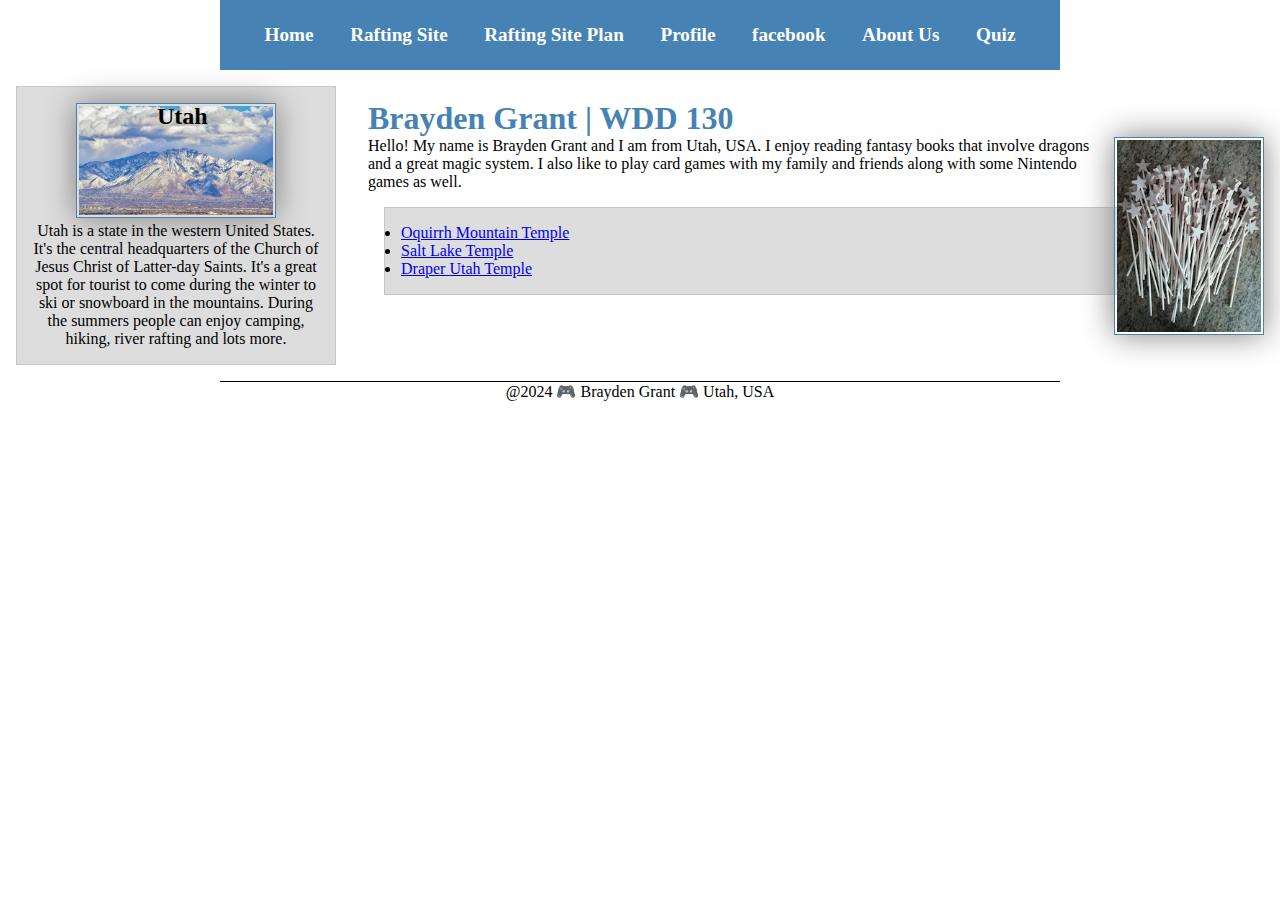
<file: index.html>
<!DOCTYPE html>
<html lang="en-US">
    <head>
        <meta charset="utf-8">
        <meta name="viewport" content="width=device-width, initial-scale=1.0">
        <title>Brayden Grant | WDD 130</title>
        <meta name="description" content="Brayden Grant | WDD 130, Home Course Page">
        <meta name="Author" content="Brayden Grant">
        <link rel="stylesheet" href="styles/styles.css">
    </head>
    <body>
        <header>
            <nav>
                <a href="#">Home</a>
                <a href="wwr/index.html">Rafting Site</a>
                <a href="wwr/site-plan-rafting.html">Rafting Site Plan</a>
                <a href="https://www.linkedin.com/in/brayden-grant-a1aab3299/">Profile</a>
                <a href="https://facebook.com">facebook</a>
                <a href="wwr/about.html">About Us</a>
                <a href="quiz.html">Quiz</a>
            </nav>
        </header>
        <div class="grid">
            <main>
                <h1>Brayden Grant | WDD 130</h1>
                <img src="images/profile.webp" alt="Hello, my name is Brayden Grant" width="200">
                <p>Hello! My name is Brayden Grant and I am from Utah, USA. I enjoy reading fantasy books that involve dragons and a great magic system. I also like to play card games with my family and friends along with some Nintendo games as well.</p>
                <ul class="box">
                    <li><a href="https://www.churchofjesuschrist.org/temples/details/oquirrh-mountain-utah-temple" target="_blank">Oquirrh Mountain Temple</a></li>
                    <li><a href="https://www.churchofjesuschrist.org/temples/details/salt-lake-temple" target="_blank">Salt Lake Temple</a></li>
                    <li><a href="https://www.churchofjesuschrist.org/temples/details/draper-utah-temple" target="_blank">Draper Utah Temple</a></li>
                </ul>
            </main>
            <aside class="box">
                <h2>Utah</h2>
                <img src="images/utah.webp" alt="Utah landscape">
                <p>Utah is a state in the western United States. It's the central headquarters of the Church of Jesus Christ of Latter-day Saints. It's a great spot for tourist to come during the winter to ski or snowboard in the mountains. During the summers people can enjoy camping, hiking, river rafting and lots more.</p>
            </aside>
        </div>
        <footer>
            <p>@2024 🎮 Brayden Grant 🎮 Utah, USA</p>
        </footer>
    </body>
    <!-- 7 May 2024 -->
</html>
</file>
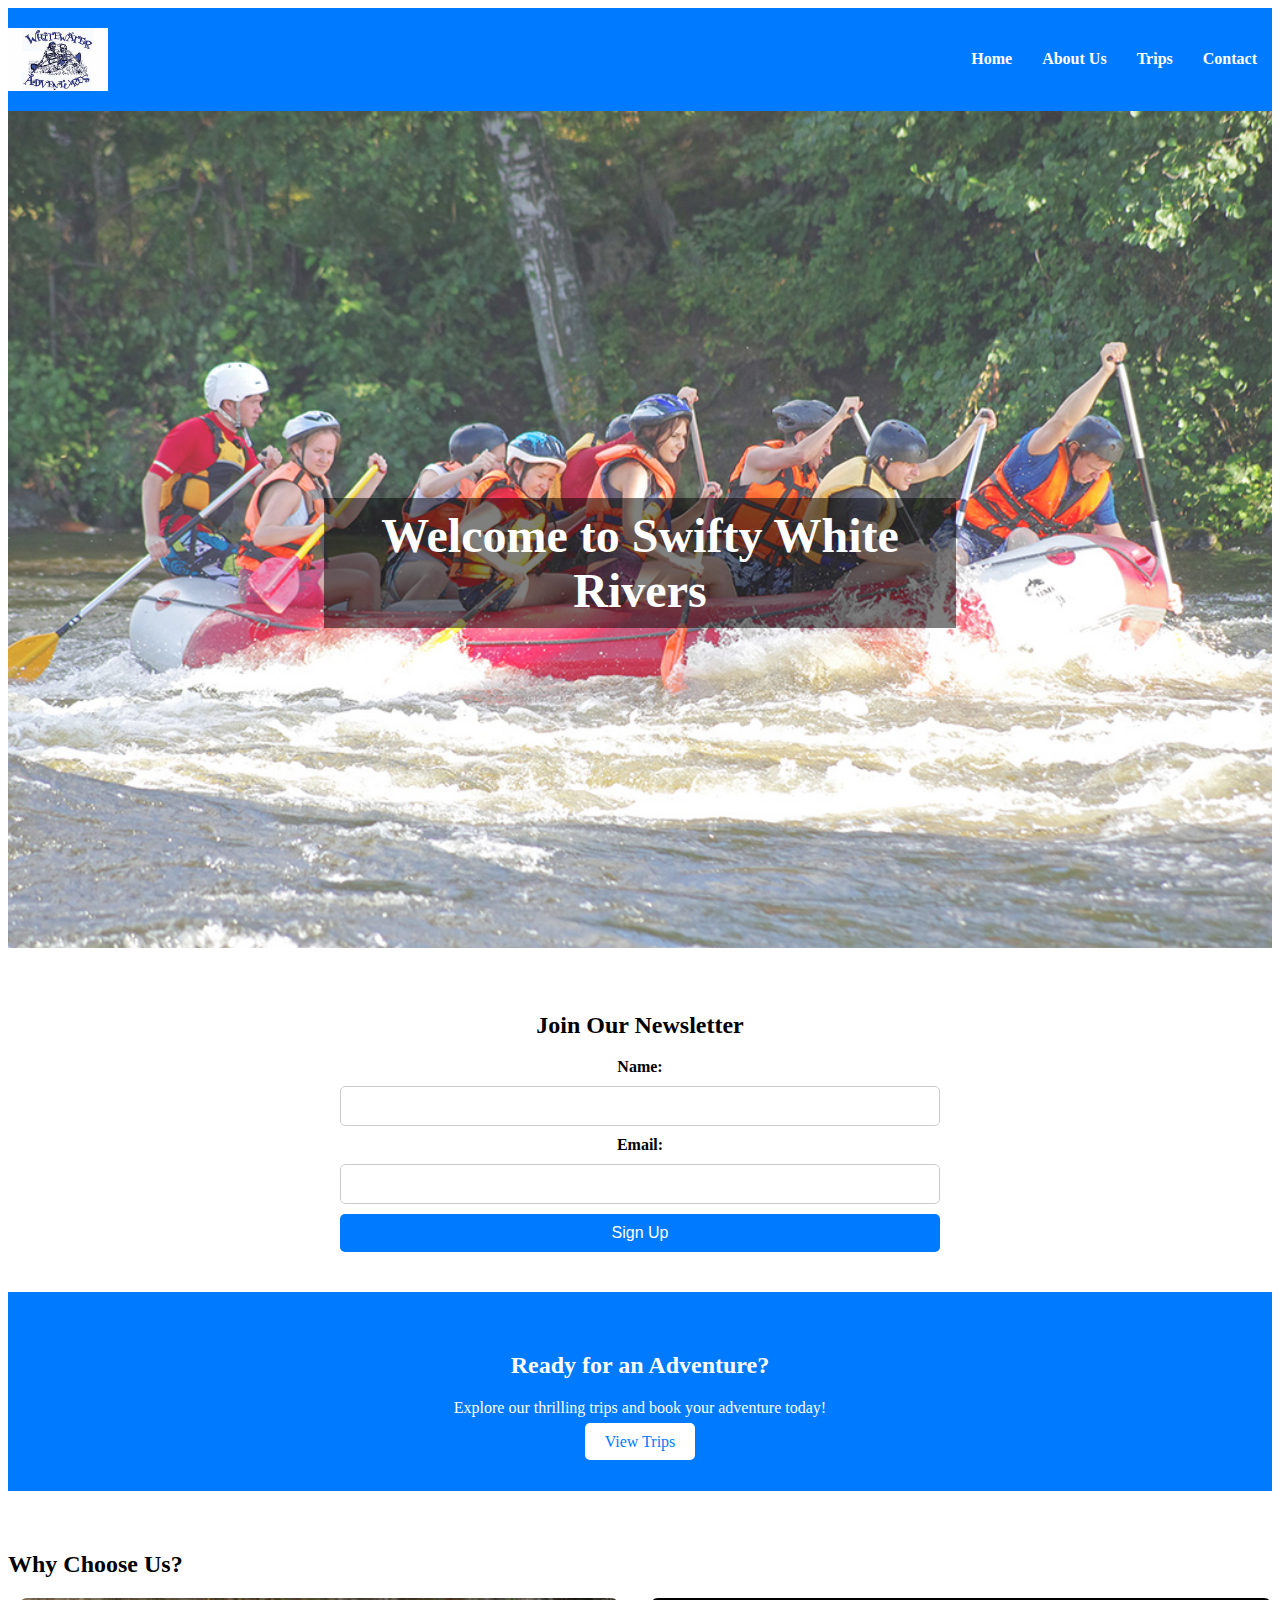
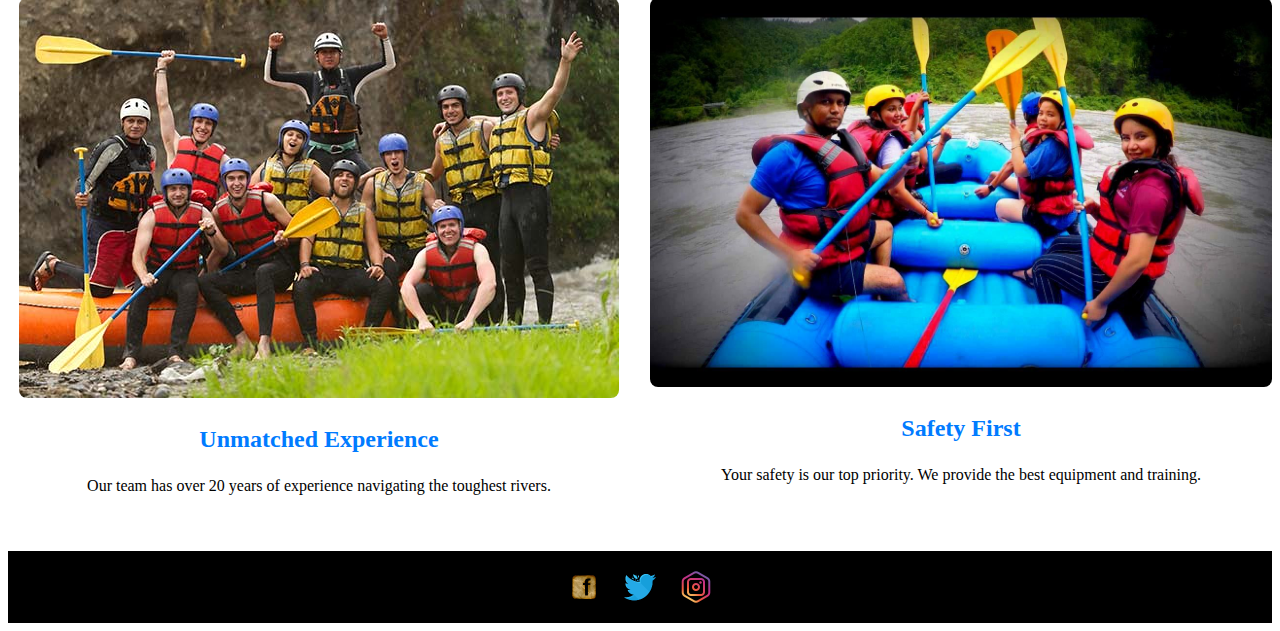
<file: wwr/index.html>
<!DOCTYPE html>
<html lang="en-US">
<head>
    <meta charset="utf-8">
    <meta name="viewport" content="width=device-width, initial-scale=1">
    <title>Home - Swifty White Rivers</title>
    <meta name="description" content="Experience the thrill of white water rafting with Swifty White Rivers. Join us for unforgettable adventures!">
    <link rel="stylesheet" href="styles/rafting2.css">
</head>
<body>
    <header>
        <div class="container">
            <img src="images/logo.jpg" alt="Rafting Company logo" class="logo">
            <nav>
                <ul>
                    <li><a href="index.html">Home</a></li>
                    <li><a href="about.html">About Us</a></li>
                    <li><a href="trips.html">Trips</a></li>
                    <li><a href="contact.html">Contact</a></li>
                </ul>
            </nav>
        </div>
    </header>
    <main>
        <section class="hero">
            <img src="images/rafting-hero.jpg" alt="Exciting white water rafting" class="full-width-image">
            <h1>Welcome to Swifty White Rivers</h1>
        </section>
        <section class="newsletter">
            <div class="container">
                <h2>Join Our Newsletter</h2>
                <form action="#" method="post">
                    <label for="name">Name:</label>
                    <input type="text" id="name" name="name" required>
                    <label for="email">Email:</label>
                    <input type="email" id="email" name="email" required>
                    <button type="submit">Sign Up</button>
                </form>
            </div>
        </section>
        <section class="cta">
            <div class="container">
                <h2>Ready for an Adventure?</h2>
                <p>Explore our thrilling trips and book your adventure today!</p>
                <a href="trips.html" class="btn">View Trips</a>
            </div>
        </section>
        <section class="about">
            <div class="container">
                <h2>Why Choose Us?</h2>
                <div class="grid">
                    <div class="grid-item">
                        <img src="images/rafting-experience.jpg" alt="Rafting experience">
                        <h3>Unmatched Experience</h3>
                        <p>Our team has over 20 years of experience navigating the toughest rivers.</p>
                    </div>
                    <div class="grid-item">
                        <img src="images/rafting-safety.jpg" alt="Safety first">
                        <h3>Safety First</h3>
                        <p>Your safety is our top priority. We provide the best equipment and training.</p>
                    </div>
                </div>
            </div>
        </section>
    </main>
    <footer>
        <div class="container">
            <nav class="social-links">
                <a href="https://facebook.com">
                    <img src="images/facebook.webp" alt="Facebook">
                </a>
                <a href="https://twitter.com">
                    <img src="images/twitter.webp" alt="Twitter">
                </a>
                <a href="https://instagram.com">
                    <img src="images/instagram.webp" alt="Instagram">
                </a>
            </nav>
        </div>
    </footer>
</body>
</html>
</file>
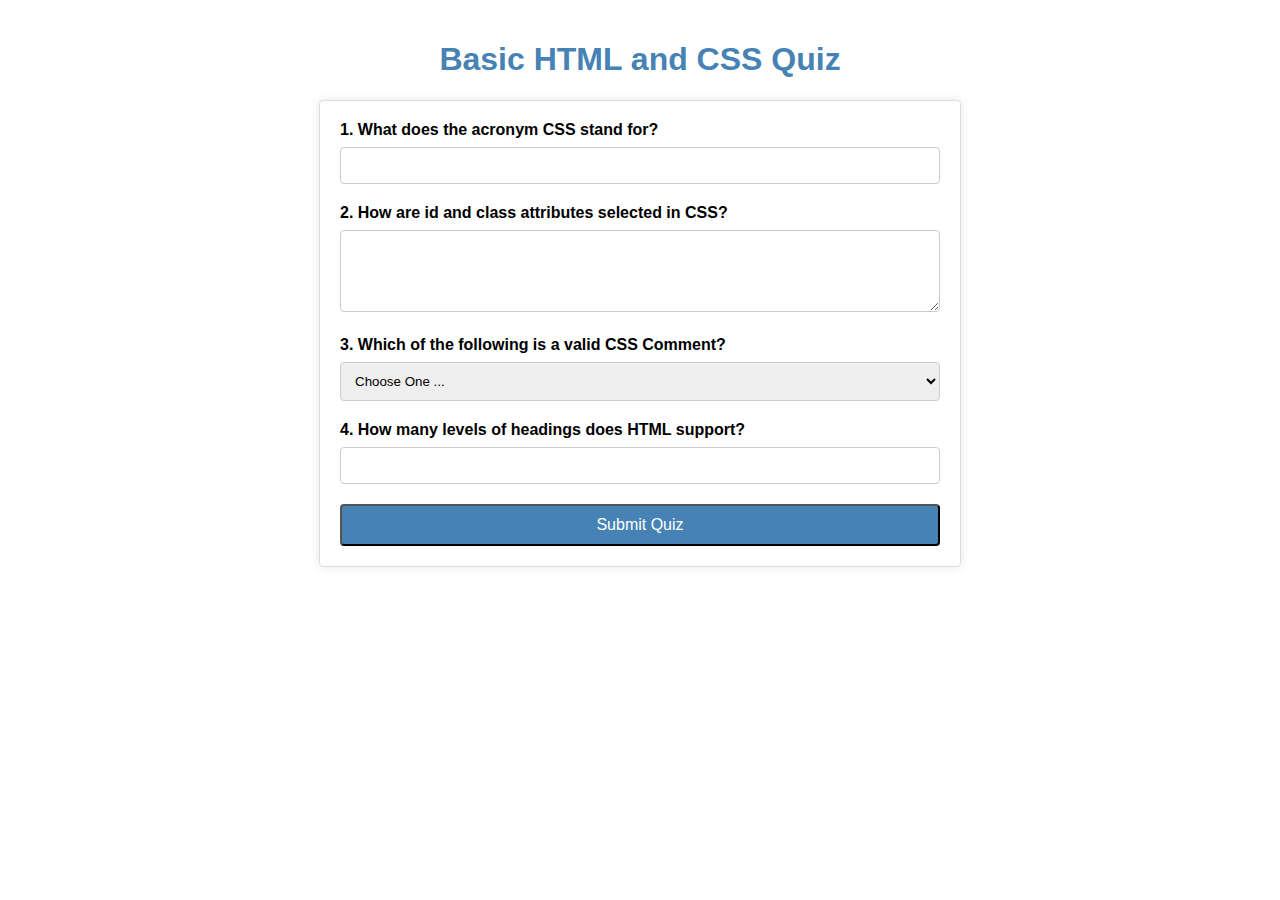
<file: quiz.html>
<!DOCTYPE html>
<html lang="en-US">
    <head>
        <meta charset="utf-8">
        <meta name="viewport" content="width=device-width, initial-scale=1.0">
        <title>HTML and CSS Quiz</title>
        <link rel="stylesheet" href="styles/quiz.css">
    </head>
    <body>
        <header>
            <h1>Basic HTML and CSS Quiz</h1>
        </header>
        <main>
            <form>
                <label for="q1">1. What does the acronym CSS stand for?</label>
                <input type="text" id="q1" name="q1" required>

                <label for="q2">2. How are id and class attributes selected in CSS?</label>
                <textarea name="q2" id="q2" rows="4" required></textarea>

                <label for="q3">3. Which of the following is a valid CSS Comment?</label>
                <select name="q3" id="q3" required>
                    <option value="" selected disabled>Choose One ...</option>
                    <option value="/* */">/* */</option>
                    <option value="!--">!--</option>
                    <option value="#">#</option>
                </select>
                
                <label for="q4">4. How many levels of headings does HTML support?</label>
                <input type="number" id="q4" name="q4" min="1" max="6" required>

                <button type="submit">Submit Quiz</button>
            </form>
        </main>
    </body>
</html>
</file>
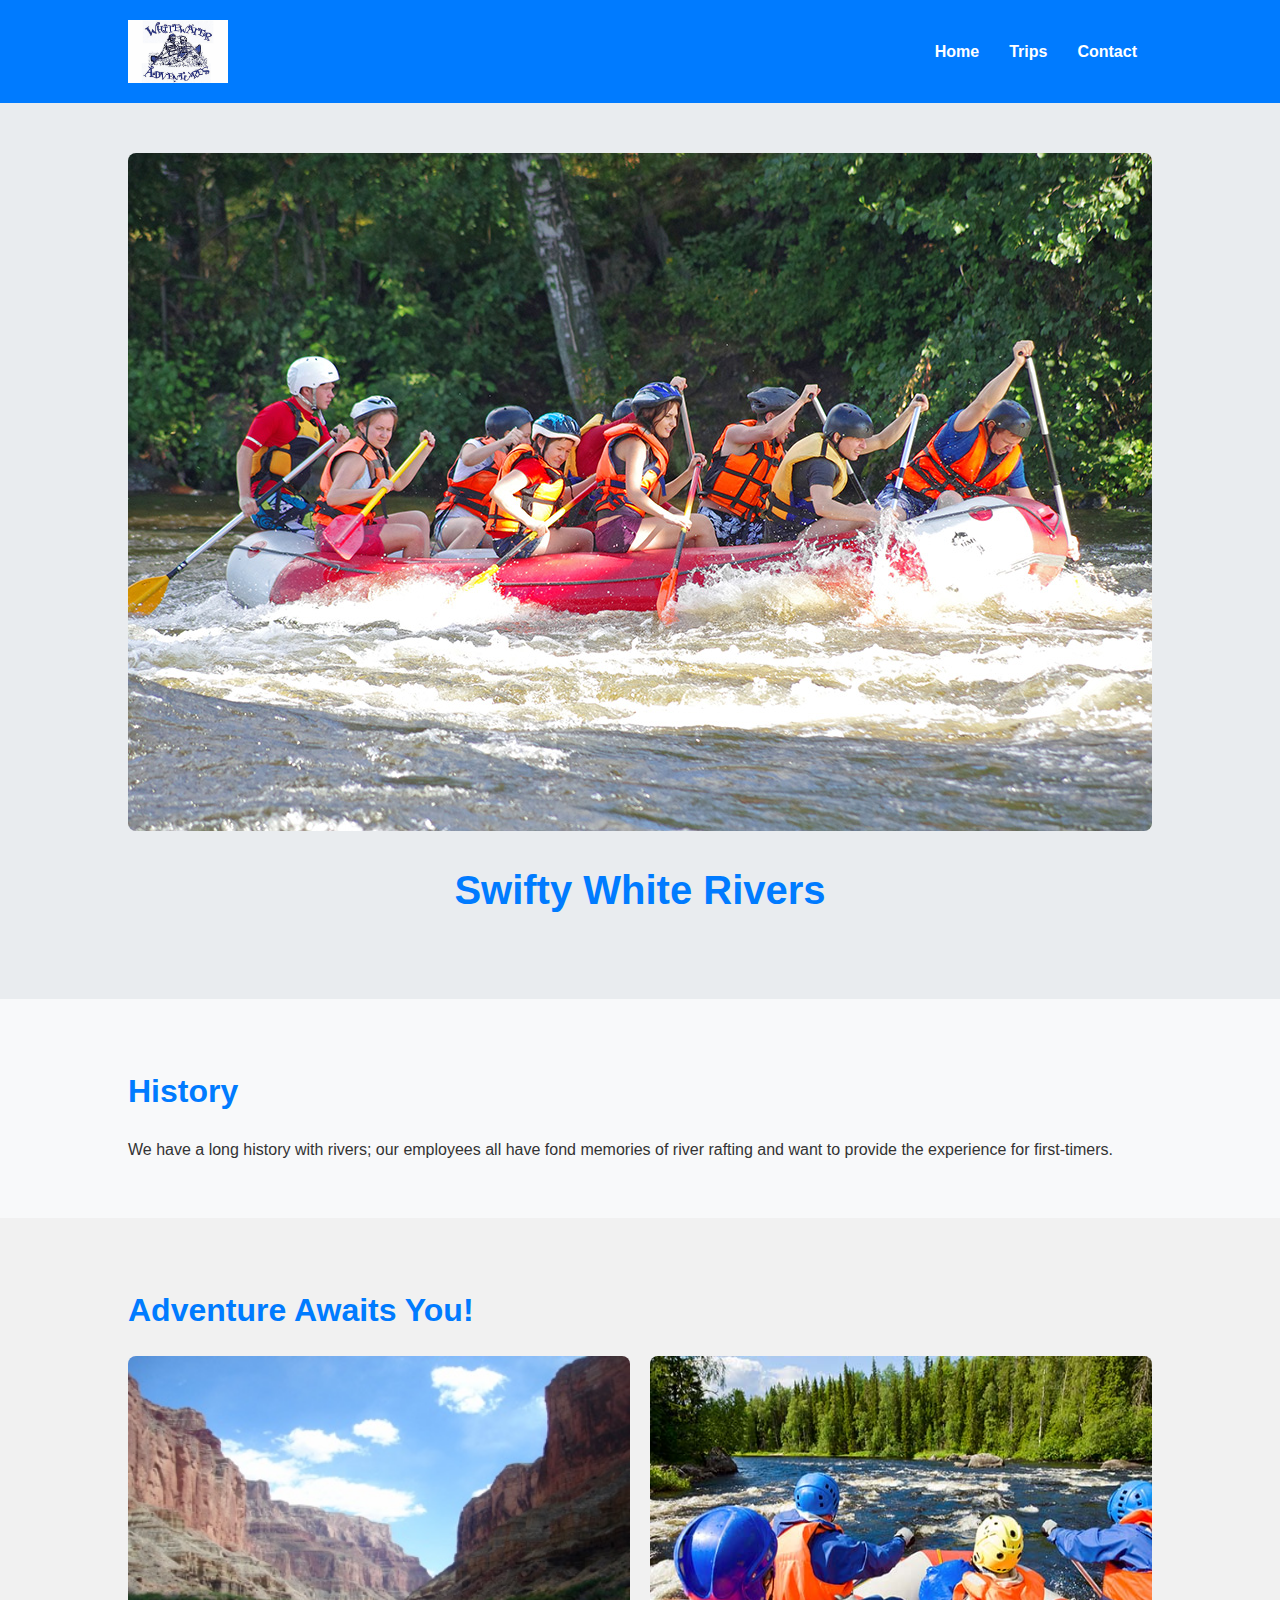
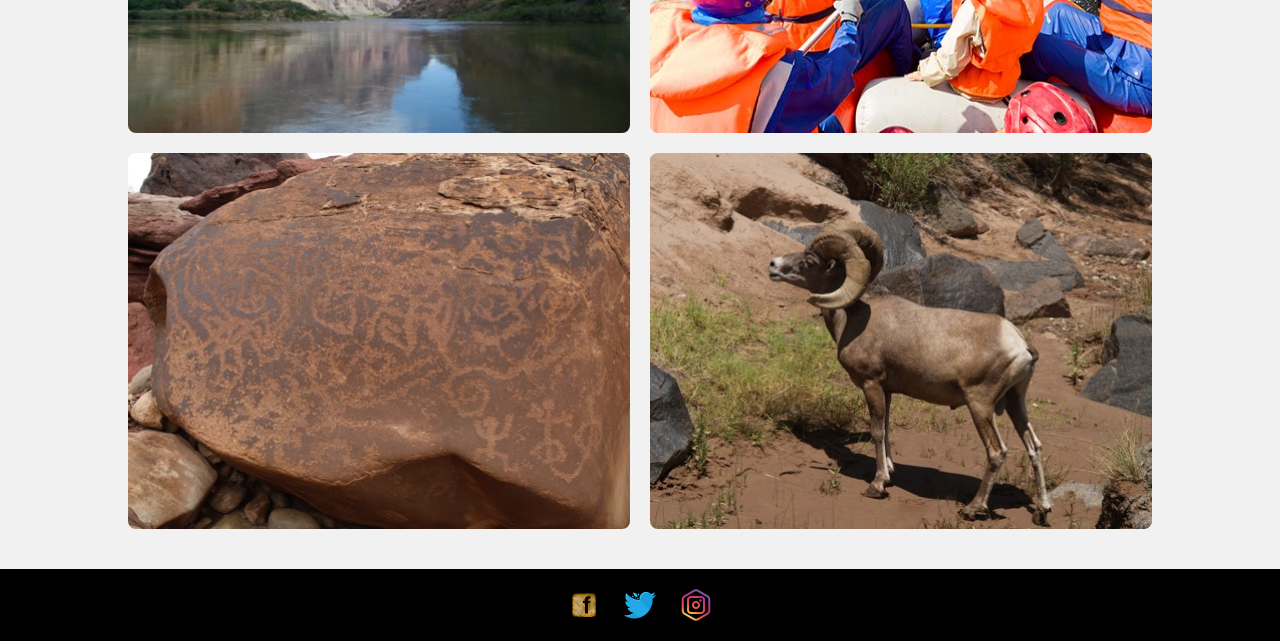
<file: wwr/about.html>
<!DOCTYPE html>
<html lang="en-US">
<head>
    <meta charset="utf-8">
    <meta name="viewport" content="width=device-width, initial-scale=1">
    <title>About Us</title>
    <meta name="description" content="White Water Rafting">
    <meta name="author" content="Brayden Grant">
    <link rel="stylesheet" href="styles/rafting.css">
</head>
<body>
    <header>
        <div class="container">
            <img src="images/logo.jpg" alt="Rafting Company logo" class="logo">
            <nav>
                <ul>
                    <li><a href="index.html">Home</a></li>
                    <li><a href="trips.html">Trips</a></li>
                    <li><a href="contact.html">Contact</a></li>
                </ul>
            </nav>
        </div>
    </header>
    <main>
        <section class="hero">
            <img src="images/rafting.jpg" alt="White water rafting">
            <h1>Swifty White Rivers</h1>
        </section>
        <section class="history">
            <div class="container">
                <h2>History</h2>
                <p>We have a long history with rivers; our employees all have fond memories of river rafting and want to provide the experience for first-timers.</p>
            </div>
        </section>
        <section class="adventure">
            <div class="container">
                <h2>Adventure Awaits You!</h2>
                <div class="gallery">
                    <img src="images/grand_canyon.jpg" alt="Grand Canyon">
                    <img src="images/family.jpg" alt="Family having fun">
                    <img src="images/petroglyphs.jpg" alt="Petroglyphs">
                    <img src="images/bighorn-ram.jpg" alt="Bighorn ram">
                </div>
            </div>
        </section>
    </main>
    <footer>
        <div class="container">
            <nav class="social-links">
                <a href="https://facebook.com">
                    <img src="images/facebook.webp" alt="Facebook">
                </a>
                <a href="https://twitter.com">
                    <img src="images/twitter.webp" alt="Twitter">
                </a>
                <a href="https://instagram.com">
                    <img src="images/instagram.webp" alt="Instagram">
                </a>
            </nav>
        </div>
    </footer>
</body>
</html>
</file>
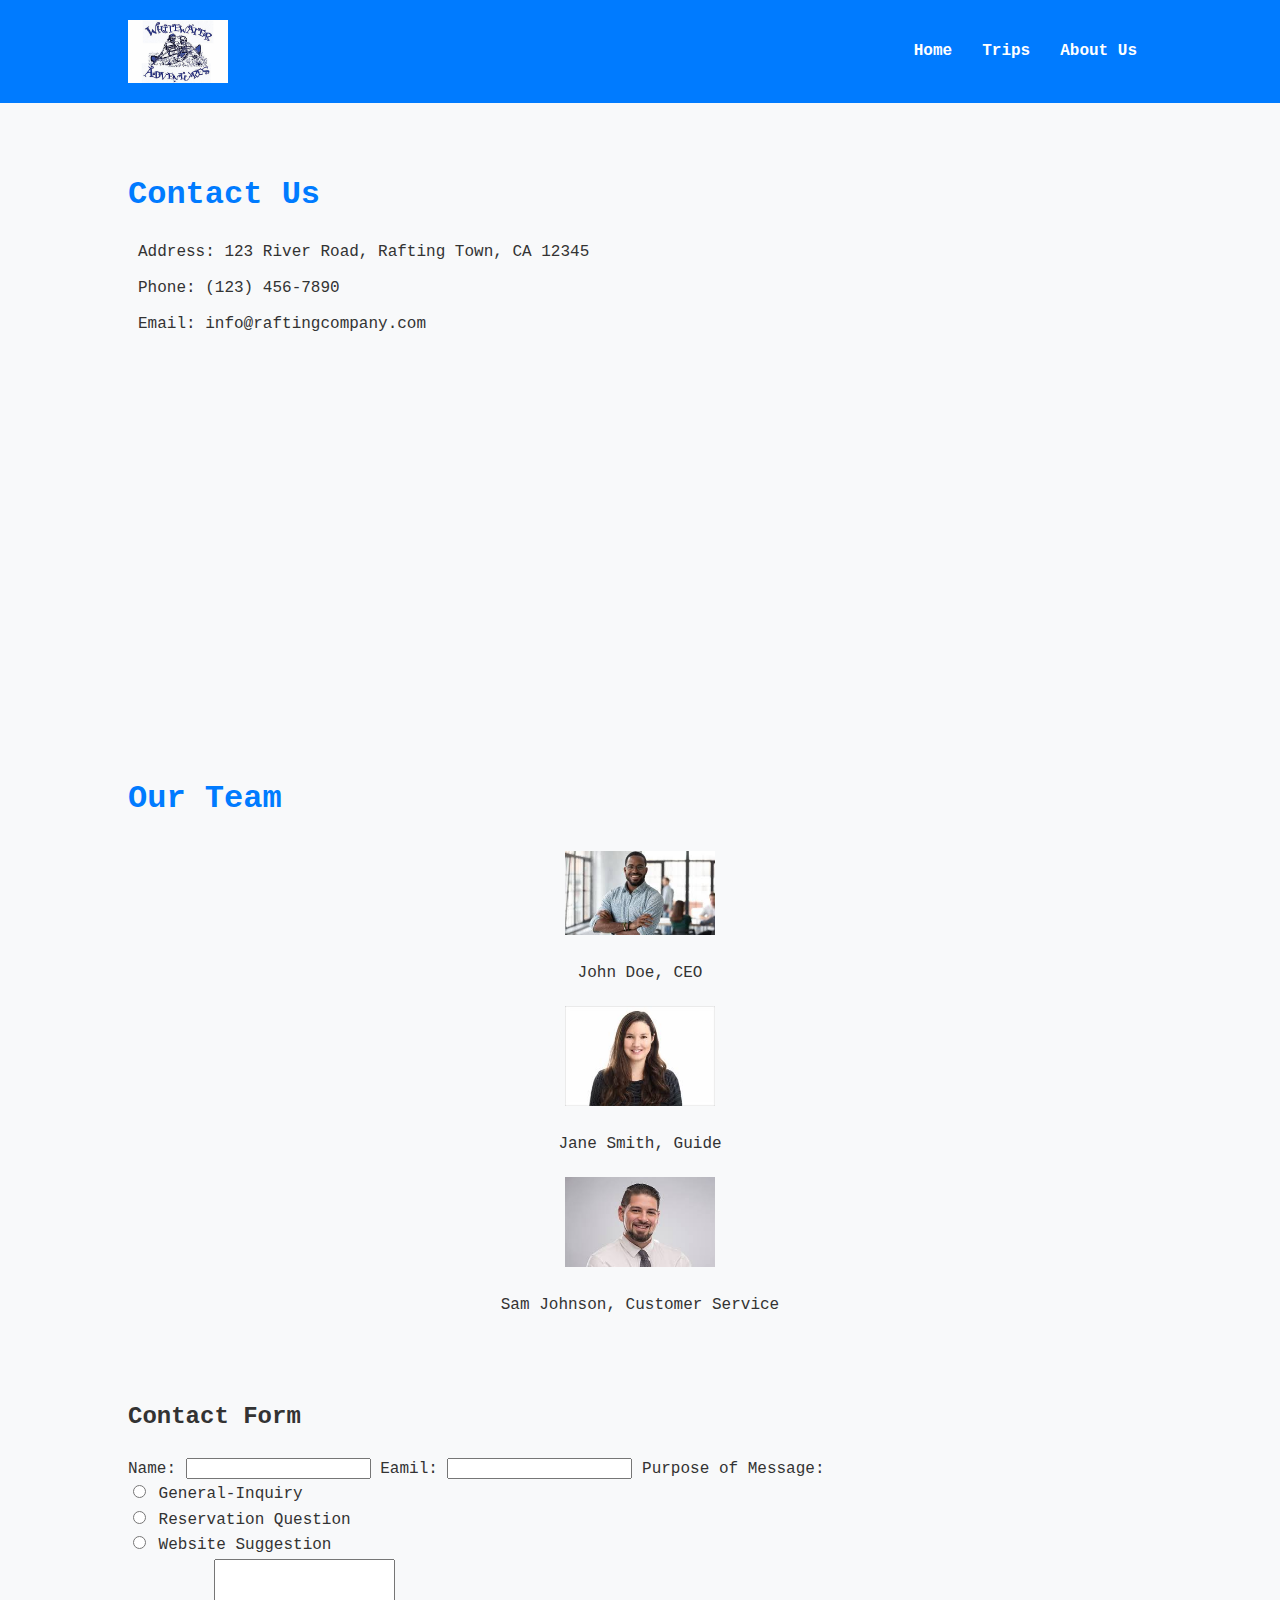
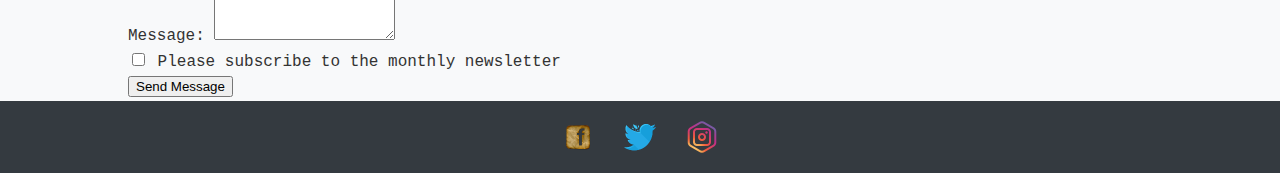
<file: wwr/contact.html>
<!DOCTYPE html>
<html lang="en-US">
<head>
    <meta charset="utf-8">
    <meta name="viewport" content="width=device-width, initial-scale=1">
    <title>Contact Us - Swifty White Rivers</title>
    <meta name="description" content="Contact Swifty White Rivers for inquiries, reservations, and suggestions.">
    <meta name="author" content="Brayden Grant">
    <link rel="stylesheet" href="styles/contact.css">
</head>
<body>
    <header>
        <div class="container">
            <img src="images/logo.jpg" alt="Rafting Company logo" class="logo">
            <nav>
                <ul>
                    <li><a href="index.html">Home</a></li>
                    <li><a href="trips.html">Trips</a></li>
                    <li><a href="about.html">About Us</a></li>
                </ul>
            </nav>
        </div>
    </header>
    <main>
        <section class="contact-info">
            <div class="container">
                <h2>Contact Us</h2>
                <p>Address: 123 River Road, Rafting Town, CA 12345</p>
                <p>Phone: (123) 456-7890</p>
                <p>Email: info@raftingcompany.com</p>
                <div class="map">
                    <iframe src="https://www.google.com/maps/embed?pb=!1m18!1m12!1m3!1d3153.835434509601!2d-122.42101918468105!3d37.77492927975807!2m3!1f0!2f0!3f0!3m2!1i1024!2i768!4f13.1!3m3!1m2!1s0x8085808cd51b4a27%3A0x41bda2efcc3c9b2d!2sGolden%20Gate%20Bridge!5e0!3m2!1sen!2sus!4v1619634470329!5m2!1sen!2sus" width="600" height="450" style="border:0;" allowfullscreen="" loading="lazy"></iframe>
                </div>
            </div>
        </section>
        <section class="team">
            <div class="container">
                <h2>Our Team</h2>
                <div class="employee">
                    <img src="images/employee1.jpg" alt="John Doe, CEO">
                    <p>John Doe, CEO</p>
                </div>
                <div class="employee">
                    <img src="images/employee2.jpg" alt="Jane Smith, Guide">
                    <p>Jane Smith, Guide</p>
                </div>
                <div class="employee">
                    <img src="images/employee3.jpg" alt="Sam Johnson, Customer Service">
                    <p>Sam Johnson, Customer Service</p>
                </div>
            </div>
        </section>
        <section class="contact-form">
            <div class="container">
                <h2>Contact Form</h2>
                <form action="#" method="post">
                    <label for="name">Name:</label>
                    <input type="text" id="name" name="name" required>

                    <label for="email">Eamil:</label>
                    <input type="text" id="email" name="email" required>

                    <label id="purpose">Purpose of Message:</label>
                    <div>
                        <input type="radio" id="general-inquiry" name="purpose" value="general-inquiry" required>
                        <label for="general-inquiry">General-Inquiry</label>
                    </div>
                    <div>
                        <input type="radio" id="reservation-question" name="purpose" value="reservation-question" required>
                        <label for="reservation-question">Reservation Question</label>
                    </div>
                    <div>
                        <input type="radio" id="website-suggestion" name="purpose" value="website-suggestion" required>
                        <label for="website-suggestion">Website Suggestion</label>
                    </div>

                    <label for="message">Message:</label>
                    <textarea name="message" id="message" rows="5" required></textarea>

                    <div>
                        <input type="checkbox" id="subscribe" name="subscribe">
                        <label for="subscribe">Please subscribe to the monthly newsletter</label>
                    </div>

                    <button type="submit">Send Message</button>
                </form>
            </div>
        </section>
    </main>
    <footer>
        <div class="container">
            <nav class="social-links">
                <a href="https://facebook.com">
                    <img src="images/facebook.webp" alt="Facebook">
                </a>
                <a href="https://twitter.com">
                    <img src="images/twitter.webp" alt="Twitter">
                </a>
                <a href="https://instagram.com">
                    <img src="images/instagram.webp" alt="Instagram">
                </a>
            </nav>
        </div>
    </footer>
</body>
</html>
</file>
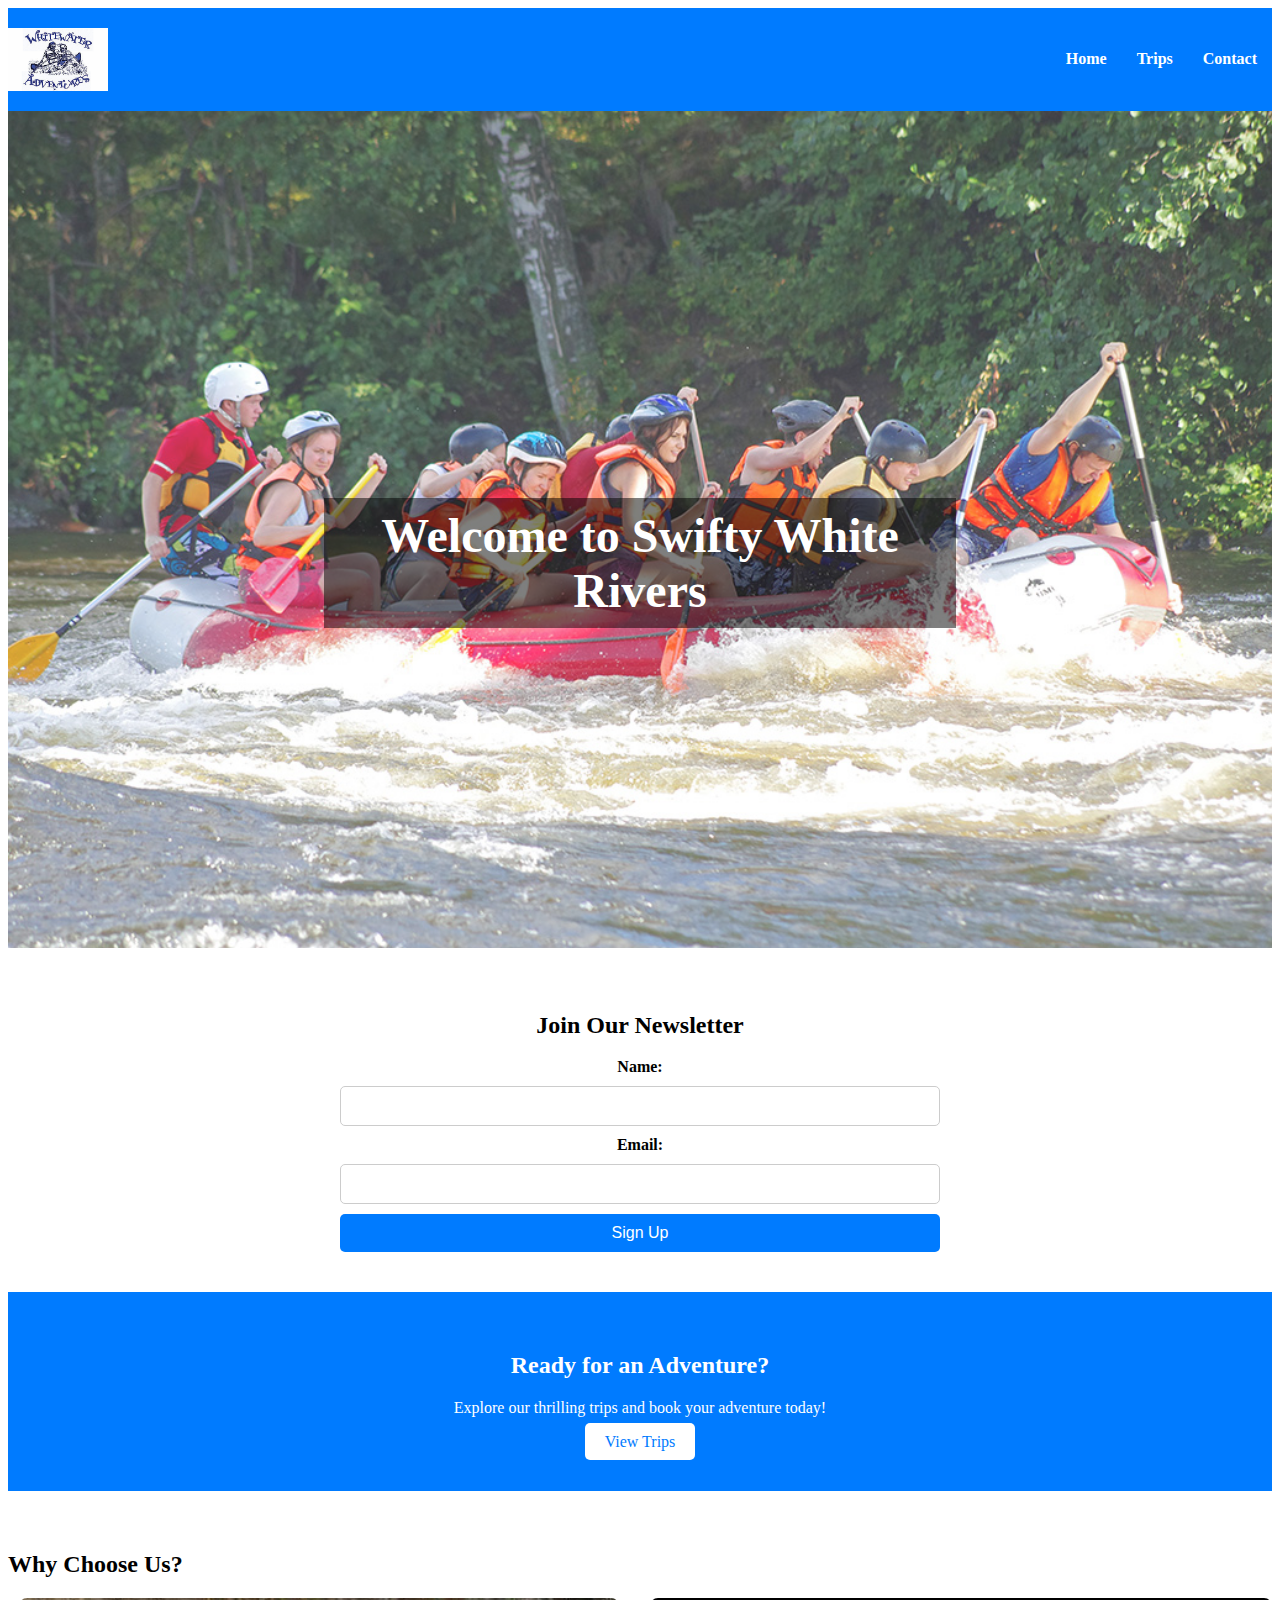
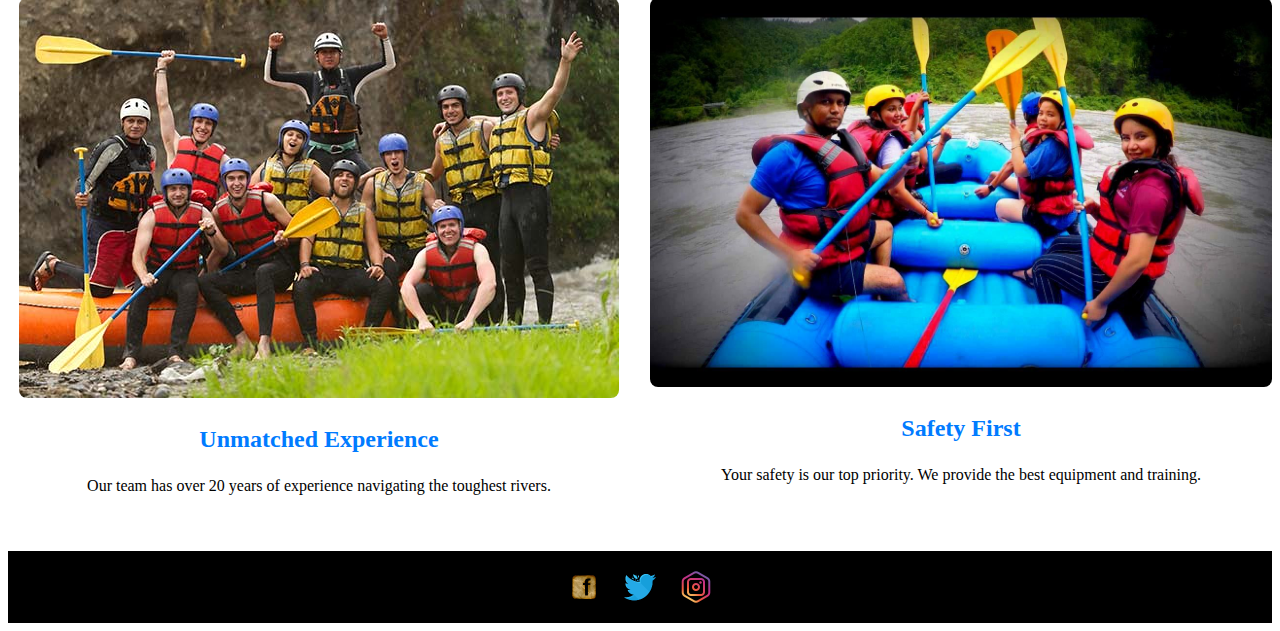
<file: wwr/home.html>
<!DOCTYPE html>
<html lang="en-US">
<head>
    <meta charset="utf-8">
    <meta name="viewport" content="width=device-width, initial-scale=1">
    <title>Home - Swifty White Rivers</title>
    <meta name="description" content="Experience the thrill of white water rafting with Swifty White Rivers. Join us for unforgettable adventures!">
    <link rel="stylesheet" href="styles/rafting2.css">
</head>
<body>
    <header>
        <div class="container">
            <img src="images/logo.jpg" alt="Rafting Company logo" class="logo">
            <nav>
                <ul>
                    <li><a href="index.html">Home</a></li>
                    <li><a href="trips.html">Trips</a></li>
                    <li><a href="contact.html">Contact</a></li>
                </ul>
            </nav>
        </div>
    </header>
    <main>
        <section class="hero">
            <img src="images/rafting-hero.jpg" alt="Exciting white water rafting" class="full-width-image">
            <h1>Welcome to Swifty White Rivers</h1>
        </section>
        <section class="newsletter">
            <div class="container">
                <h2>Join Our Newsletter</h2>
                <form action="#" method="post">
                    <label for="name">Name:</label>
                    <input type="text" id="name" name="name" required>
                    <label for="email">Email:</label>
                    <input type="email" id="email" name="email" required>
                    <button type="submit">Sign Up</button>
                </form>
            </div>
        </section>
        <section class="cta">
            <div class="container">
                <h2>Ready for an Adventure?</h2>
                <p>Explore our thrilling trips and book your adventure today!</p>
                <a href="trips.html" class="btn">View Trips</a>
            </div>
        </section>
        <section class="about">
            <div class="container">
                <h2>Why Choose Us?</h2>
                <div class="grid">
                    <div class="grid-item">
                        <img src="images/rafting-experience.jpg" alt="Rafting experience">
                        <h3>Unmatched Experience</h3>
                        <p>Our team has over 20 years of experience navigating the toughest rivers.</p>
                    </div>
                    <div class="grid-item">
                        <img src="images/rafting-safety.jpg" alt="Safety first">
                        <h3>Safety First</h3>
                        <p>Your safety is our top priority. We provide the best equipment and training.</p>
                    </div>
                </div>
            </div>
        </section>
    </main>
    <footer>
        <div class="container">
            <nav class="social-links">
                <a href="https://facebook.com">
                    <img src="images/facebook.webp" alt="Facebook">
                </a>
                <a href="https://twitter.com">
                    <img src="images/twitter.webp" alt="Twitter">
                </a>
                <a href="https://instagram.com">
                    <img src="images/instagram.webp" alt="Instagram">
                </a>
            </nav>
        </div>
    </footer>
</body>
</html>
</file>
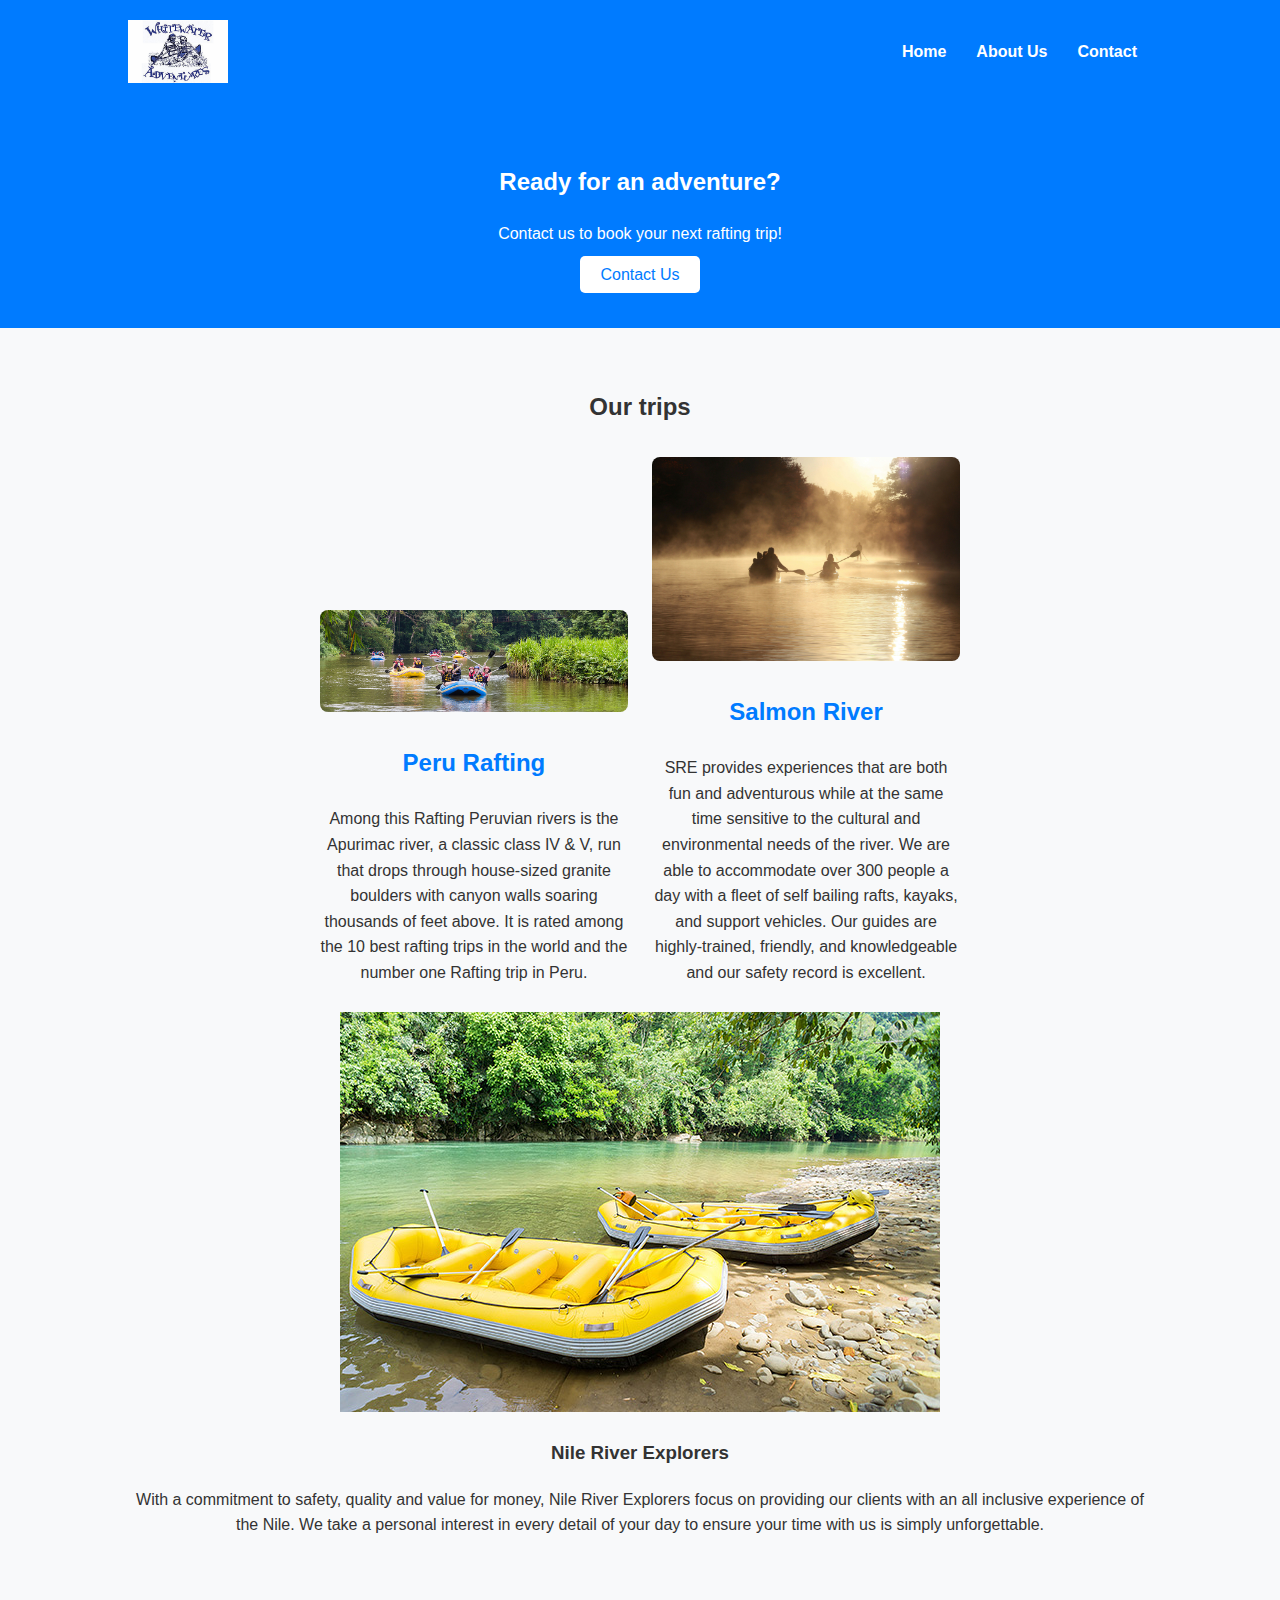
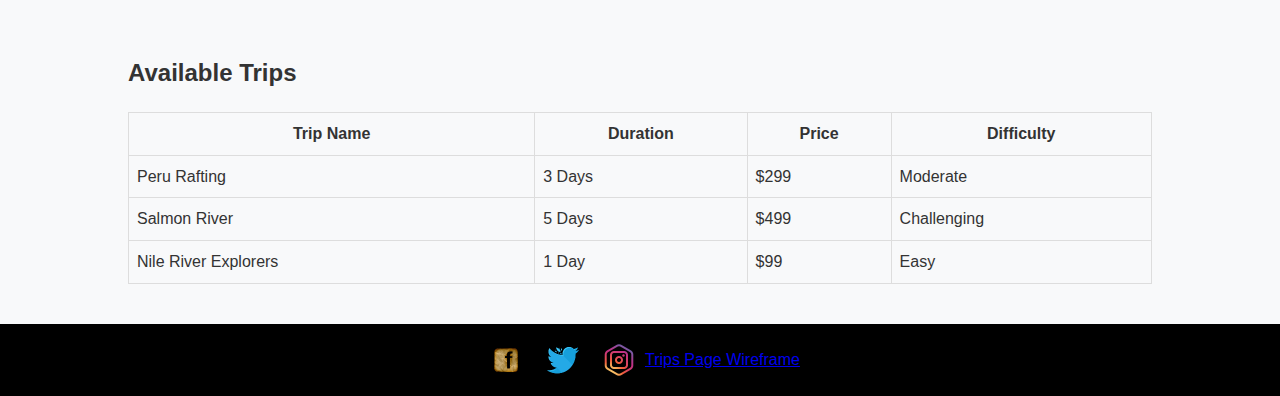
<file: wwr/trips.html>
<!DOCTYPE html>
<html lang="en-US">
<head>
    <meta charset="UTF-8">
    <meta name="viewport" content="width=device-width, initial-scale=1">
    <title>Trips - Swifty White Rivers</title>
    <meta name="description" content="Explore our thrilling rips and adventures.">
    <link rel="stylesheet" href="styles/rafting.css">
</head>
<body>
    <header>
        <div class="container">
            <img src="images/logo.jpg" alt="Rafting Company logo" class="logo">
            <nav>
                <ul>
                    <li><a href="index.html">Home</a></li>
                    <li><a href="about.html">About Us</a></li>
                    <li><a href="contact.html">Contact</a></li>
                </ul>
            </nav>
        </div>
    </header>
    <main>
        <section class="cta">
            <div class="container">
                <h2>Ready for an adventure?</h2>
                <p>Contact us to book your next rafting trip!</p>
                <a href="contact.html" class="btn">Contact Us</a>
            </div>
        </section>
        <section class="trips">
            <div class="container">
                <h2>Our trips</h2>
                <div class="trip">
                    <img src="images/trip1.jpg" alt="Trip 1">
                    <h3>Peru Rafting</h3>
                    <p>Among this Rafting Peruvian rivers is the Apurimac river, a classic class IV & V, run that drops through house-sized granite boulders with canyon walls soaring thousands of feet above. It is rated among the 10 best rafting trips in the world and the number one Rafting trip in Peru.</p>
                </div>
                <div class="trip">
                    <img src="images/trip2.jpg" alt="Trip 2">
                    <h3>Salmon River</h3>
                    <p>SRE provides experiences that are both fun and adventurous while at the same time sensitive to the cultural and environmental needs of the river. We are able to accommodate over 300 people a day with a fleet of self bailing rafts, kayaks, and support vehicles. Our guides are highly-trained, friendly, and knowledgeable and our safety record is excellent. </p>
                </div>
                <div>
                    <img src="images/trip3.jpg" alt="Trip 3">
                    <h3>Nile River Explorers</h3>
                    <p>With a commitment to safety, quality and value for money, Nile River Explorers focus on providing our clients with an all inclusive experience of the Nile. We take a personal interest in every detail of your day to ensure your time with us is simply unforgettable.</p>
                </div>
            </div>
        </section>
        <section class="trip-table">
            <div class="container">
                <h2>Available Trips</h2>
                <table>
                    <thead>
                        <tr>
                            <th>Trip Name</th>
                            <th>Duration</th>
                            <th>Price</th>
                            <th>Difficulty</th>
                        </tr>
                    </thead>
                    <tbody>
                        <tr>
                            <td>Peru Rafting</td>
                            <td>3 Days</td>
                            <td>$299</td>
                            <td>Moderate</td>
                        </tr>
                        <tr>
                            <td>Salmon River</td>
                            <td>5 Days</td>
                            <td>$499</td>
                            <td>Challenging</td>
                        </tr>
                        <tr>
                            <td>Nile River Explorers</td>
                            <td>1 Day</td>
                            <td>$99</td>
                            <td>Easy</td>
                        </tr>
                    </tbody>
                </table>
            </div>
        </section>
    </main>
    <footer>
        <div class="container">
            <nav class="social-links">
                <a href="https://facebook.com">
                    <img src="images/facebook.webp" alt="Facebook">
                </a>
                <a href="https://twitter.com">
                    <img src="images/twitter.webp" alt="Twitter">
                </a>
                <a href="https://instagram.com">
                    <img src="images/instagram.webp" alt="Instagram">
                </a>
            </nav>
            <a href="images/trips-wireframe.jpg">Trips Page Wireframe</a>
        </div>
    </footer>
</body>
</html>
</file>
<file: styles/styles.css>
nav {
    background-color: steelblue;
    padding: 1rem;
    display: flex;
    justify-content: space-evenly;
    align-items: center;
}

nav a {
    display: block;
    padding: 0.5rem;
    text-decoration: none;
    font-size: 1.2rem;
    font-weight: 700;
    color: #fff;
}

h1 {
    display: flex;
    align-items: center;
    color: steelblue;
}

img {
    width: 150px;
    height:  auto;
    border: 1px solid steelblue;
    padding: 2px;
    box-shadow: 0 0 30px gray;
}

p {
    padding: 10px;
}

main {
    grid-column: 2/3;
    margin: 1rem;
}

aside {
    width: 20rem;
    position: relative;
    grid-column: 1/2;
    grid-row: 1/2;
}

aside{
    margin: 1rem;
    border: 1px solid rgba(0, 0, 0, 0.2);
    padding: 1rem;
    background-color: #eee;
    color: #333;
    text-align: center;
}

aside img {
    width: 200px;
    height: auto;
}

aside h2 {
    position: absolute;
    top: auto;
    left: 140px;
}

main img {
    width: 150px;
    height: auto;
    border: 1px solid steelblue;
    padding: 2px;
    box-shadow: 0 0 30px gray;
    margin: 0 0 1rem 1rem;
    float: right;
}

p {padding: 0;}

footer {
    margin-top: 15px;
    border-top: 1px solid #000;
    text-align: center;
}

* {
    margin: 0;
    padding: 0;
    box-sizing: border-box;
}
/* Class Selectors*/

.box {
    margin: 1rem;
    border: 1px solid rgba(0,0,0,.1);
    padding: 1rem;
    background-color: #ddd;
    color: #000;
}

.grid {
    display: grid;
    align-items: center;
}

aside {
    width: 20em;
    text-align: center;
}

header, footer {
    max-width: 840px;
    margin: 0 auto;
}
</file>
<file: wwr/styles/rafting2.css>
/* Header Styles */
header {
    background-color: #007bff;
    color: #fff;
    padding: 20px 0;
    text-align: center;
}

header .container {
    display: flex;
    justify-content: space-between;
    align-items: center;
}

header .logo {
    max-width: 100px;
}

header nav ul {
    list-style: none;
    margin: 0;
    padding: 0;
    display: flex;
}

header nav ul li {
    margin: 0 15px;
}

header nav ul li a {
    color: #fff;
    text-decoration: none;
    font-weight: bold;
}

header nav ul li a:hover {
    text-decoration: underline;
}

/* Hero Section */
.hero {
    position: relative;
    text-align: center;
    color: white;
}

.hero .full-width-image {
    width: 100%;
    height: auto;
    opacity: 0.8;
}

.hero h1 {
    position: absolute;
    top: 50%;
    left: 50%;
    transform: translate(-50%, -50%);
    font-size: 3em;
    background: rgba(0, 0, 0, 0.5);
    padding: 10px 20px;
}

/* Newsletter Section */
.newsletter {
    padding: 40px 0;
    text-align: center;
}

.newsletter .container {
    max-width: 600px;
    margin: 0 auto;
}

.newsletter form {
    display: flex;
    flex-direction: column;
    gap: 10px;
}

.newsletter label {
    font-weight: bold;
}

.newsletter input {
    padding: 10px;
    font-size: 1em;
    border: 1px solid #ccc;
    border-radius: 5px;
}

.newsletter button {
    padding: 10px;
    font-size: 1em;
    background-color: #007bff;
    color: white;
    border: none;
    border-radius: 5px;
    cursor: pointer;
}

.newsletter button:hover {
    background-color: #0056b3;
}

/* Call to Action Section */
.cta {
    background-color: #007bff;
    color: white;
    padding: 40px 0;
    text-align: center;
}

.cta .btn {
    background-color: white;
    color: #007bff;
    padding: 10px 20px;
    text-decoration: none;
    border-radius: 5px;
}

.cta .btn:hover {
    background-color: #f8f9fa;
}

/* About Section */
.about {
    padding: 40px 0;
}

.about .grid {
    display: grid;
    grid-template-columns: 1fr 1fr;
    gap: 20px;
}

.about .grid-item {
    text-align: center;
}

.about .grid-item img {
    max-width: 100%;
    height: auto;
    border-radius: 8px;
}

.about .grid-item h3 {
    font-size: 1.5em;
    color: #007bff;
}

/* Footer Styles */
footer {
    background-color: black;
    color: #fff;
    text-align: center;
    padding: 20px 0;
}

footer .container {
    display: flex;
    justify-content: center;
    align-items: center;
}

footer .social-links a {
    margin: 0 10px;
    text-decoration: none;
}

footer .social-links a img {
    width: 32px;
    height: 32px;
    vertical-align: middle;
}
</file>
<file: styles/quiz.css>
body {
    font-family: Arial, sans-serif;
    background-color: white;
    margin: 0;
    padding: 20px;
}

h1 {
    text-align: center;
    color: steelblue;
}

form {
    max-width: 600px;
    margin: 0 auto;
    padding: 20px;
    background-color: #fff;
    border: 1px solid #ddd;
    border-radius: 4px;
    box-shadow: 0 0 10px rgba(0, 0, 0, 0.1);
}

label {
    display: block;
    margin-bottom: 8px;
    font-weight: bold;
}

input[type="text"],
textarea,
select,
input[type="number"] {
    width: 100%;
    padding: 10px;
    margin-bottom: 20px;
    border: 1px solid #ccc;
    border-radius: 4px;
    box-sizing: border-box;
}

button {
    display: block;
    width: 100%;
    padding: 10px;
    background-color: steelblue;
    color: white;
    border-radius: 4px;
    cursor: pointer;
    font-size: 16px;
}

button:hover {
    background-color: steelblue;
}
</file>
<file: wwr/styles/rafting.css>
/* General Styles */
body {
    font-family: Arial, sans-serif;
    margin: 0;
    padding: 0;
    background-color: #f8f9fa;
    color: #333;
    line-height: 1.6;
}

/* Container Class for Consistent Width */
.container {
    width: 80%;
    margin: 0 auto;
    padding: 0 20px;
}

/* Header Styles */
header {
    background-color: #007bff;
    color: #fff;
    padding: 20px 0;
    text-align: center;
}

header .container {
    display: flex;
    justify-content: space-between;
    align-items: center;
}

header .logo {
    max-width: 100px;
}

header nav ul {
    list-style: none;
    margin: 0;
    padding: 0;
    display: flex;
}

header nav ul li {
    margin: 0 15px;
}

header nav ul li a {
    color: #fff;
    text-decoration: none;
    font-weight: bold;
}

header nav ul li a:hover {
    text-decoration: underline;
}

/* Call to Action Section */
.cta {
    background-color: #007bff;
    color: #fff;
    padding: 40px 0;
    text-align: center;
}

.cta .btn {
    background-color: #fff;
    color: #007bff;
    padding: 10px 20px;
    text-decoration: none;
    border-radius: 5px;
}

.cta .btn:hover {
    background-color: #f8f9fa;
}

/*Trips Section*/
.trips {
    padding: 40px 0;
    text-align: center;
}

.trips .trip {
    display: inline-block;
    width: 30%;
    margin: 1%;
}

.trips .trip img {
    max-width: 100%;
    height: auto;
    border-radius: 8px;
}

.trips .trip h3 {
    font-size: 1.5em;
    color: #007bff;
}

/* Trip Table Section */
.trip-table {
    padding: 40px 0;
}

.trip-table table {
    width: 100%;
    border-collapse: collapse;
}

.trip-table th, .trip-table td {
    border: 1px solid #ddd;
    padding: 8px;
}

/* Hero Section Styles */
.hero {
    text-align: center;
    padding: 50px 0;
    background-color: #e9ecef;
}

.hero img {
    max-width: 100%;
    height: auto;
    border-radius: 8px;
}

.hero h1 {
    margin-top: 20px;
    font-size: 2.5em;
    color: #007bff;
}

/* History Section Styles */
.history {
    padding: 40px 0;
}

.history h2 {
    font-size: 2em;
    color: #007bff;
    margin-bottom: 20px;
}

/* Adventure Section Styles */
.adventure {
    padding: 40px 0;
    background-color: #f1f1f1;
}

.adventure h2 {
    font-size: 2em;
    color: #007bff;
    margin-bottom: 20px;
}

.adventure .gallery {
    display: flex;
    flex-wrap: wrap;
    gap: 20px;
}

.adventure .gallery img {
    width: calc(50% - 10px);
    height: auto;
    border-radius: 8px;
}

/* Footer Styles */
footer {
    background-color: black;
    color: #fff;
    text-align: center;
    padding: 20px 0;
}

footer .container {
    display: flex;
    justify-content: center;
    align-items: center;
}

footer .social-links a {
    margin: 0 10px;
    text-decoration: none;
}

footer .social-links a img {
    width: 32px;
    height: 32px;
    vertical-align: middle;
}
</file>
<file: wwr/styles/contact.css>
body {
    font-family: 'Courier New', Courier, monospace;
    margin: 0;
    padding: 0;
    background-color: #f8f9fa;
    color: #333;
    line-height: 1.6;
}

.container {
    width: 80%;
    margin: 0 auto;
    padding: 0 20px;
}

/* Header Styles */
header {
    background-color: #007bff;
    color: #fff;
    padding: 20px 0;
    text-align: center;
}

header .container {
    display: flex;
    justify-content: space-between;
    align-items: center;
}

header .logo {
    max-width: 100px;
}

header nav ul {
    list-style: none;
    margin: 0;
    padding: 0;
    display: flex;
}

header nav ul li {
    margin: 0 15px;
}

header nav ul li a {
    color: #fff;
    text-decoration: none;
    font-weight: bold;
}

header nav ul li a:hover {
    text-decoration: underline;
}


.aadventure .gallery img {
    width: calc(50% - 10px);
    height: auto;
    border-radius: 8px;
}

/* Contact Infor Section styles */
.contact-info {
    padding: 40px 0;
}

.contact-info h2 {
    font-size: 2em;
    color: #007bff;
    margin-bottom: 20px;
}

.contact-info p {
    margin: 10px;
}

.contact-info .map {
    margin-top: 20px;
}

.contact-info iframe {
    width: 100%;
    height: 300px;
    border: none;
    border-radius: 8px;
}

/* Team Section Styles */
.team {
    padding: 40px 0;
    background-color: #f8f9fa;
}

.team h2 {
    font-size: 2em;
    color: #007bff;
}
.team .employee {
    margin-bottom: 20px;
    text-align: center;
}

.team .employee img {
    width: 150px;
    height: auto;
}

/* Footer Styles*/
footer {
    background-color: #343a40;
    color: #fff;
    text-align: center;
    padding: 20px 0;
}

footer .container {
    display: flex;
    justify-content: center;
    vertical-align: middle;
}

footer .social-links a {
    margin: 0 10px;
    text-decoration: none;
}

footer .social-links a img {
    width: 32px;
    height: 32px;
    vertical-align: middle;
}
</file>
